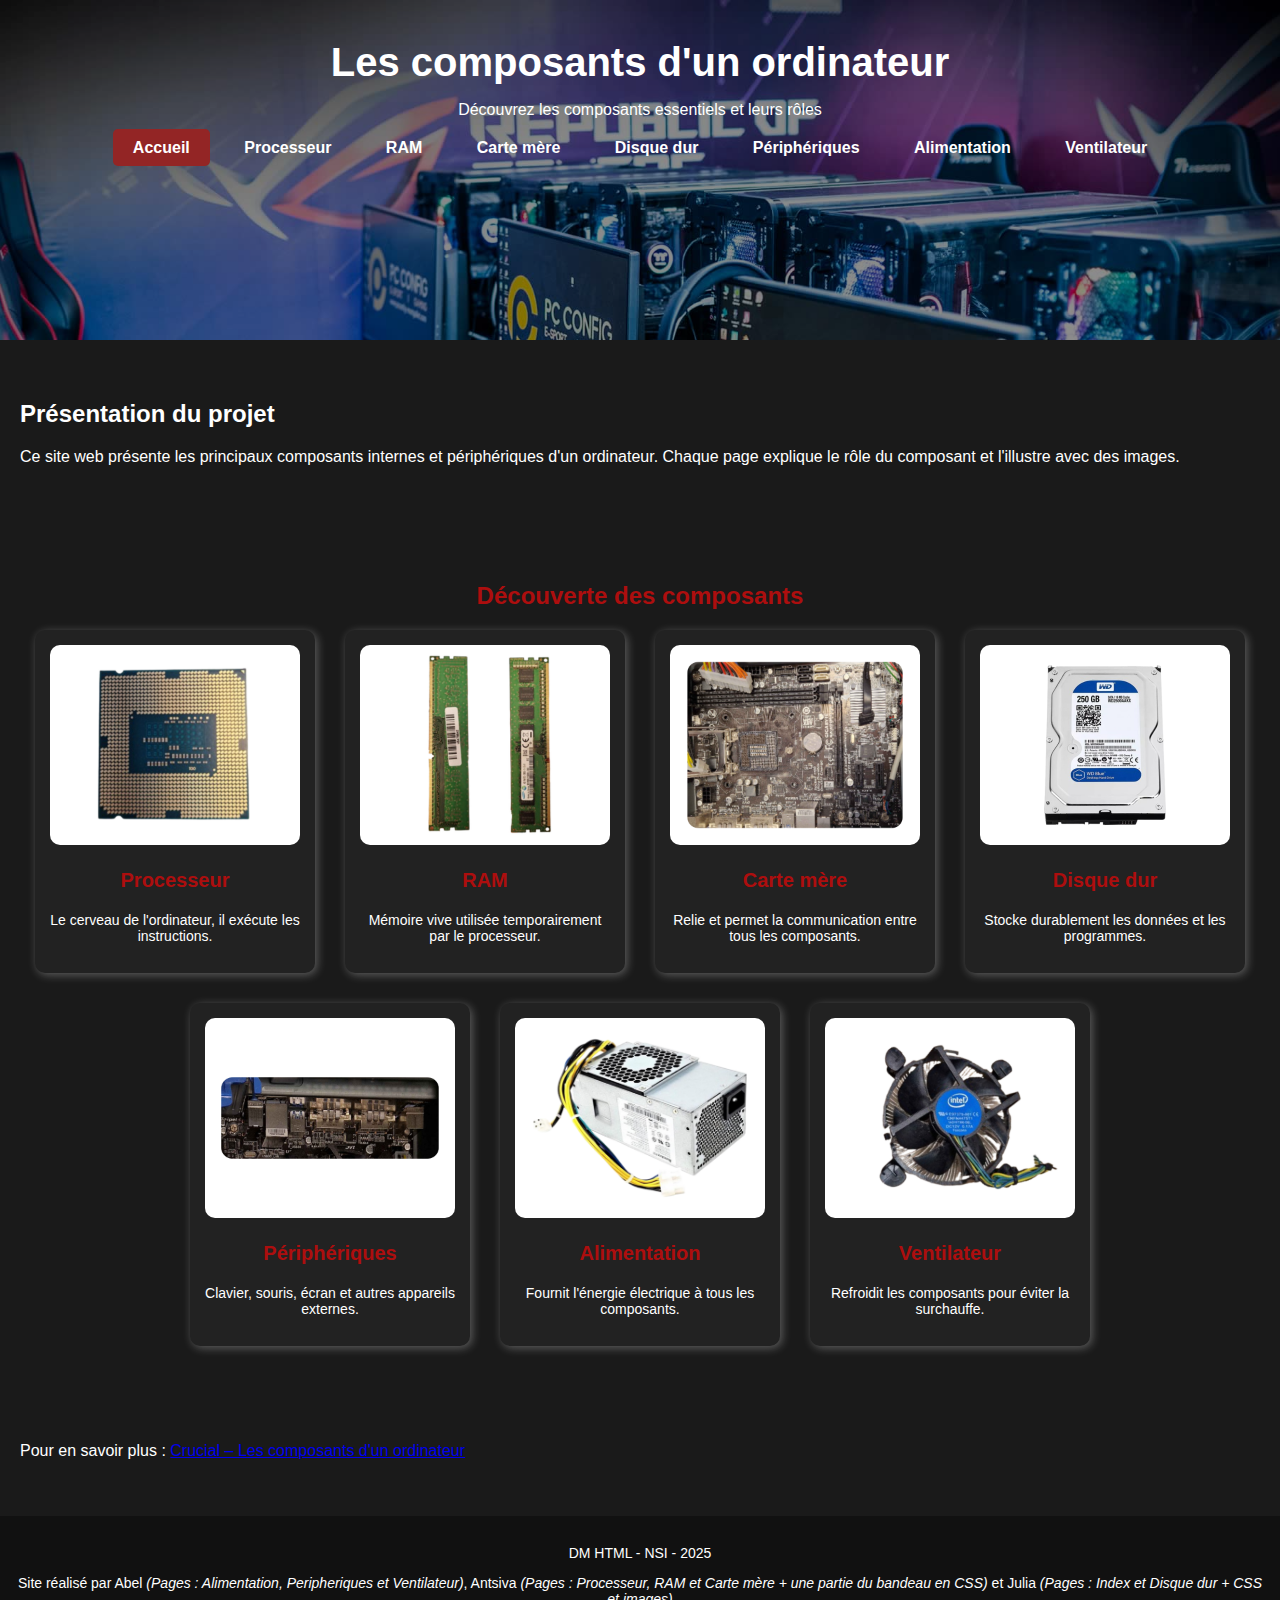
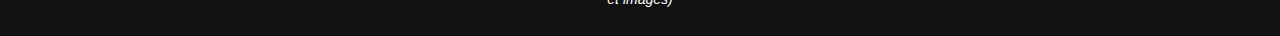
<file: index.html>
<!DOCTYPE html>
<html lang="fr">
<head>
    <meta charset="UTF-8">
    <title>Les composants d'un ordinateur</title>
    <link rel="stylesheet" href="style.css">
</head>

<body>

<header class="bandeau">
    <h1>Les composants d'un ordinateur</h1>
    <p>Découvrez les composants essentiels et leurs rôles</p>

    <nav>
        <a href="index.html" class="active">Accueil</a>
        <a href="cpu.html">Processeur</a>
        <a href="ram.html">RAM</a>
        <a href="carte_mere.html">Carte mère</a>
        <a href="disque_dur.html">Disque dur</a>
        <a href="peripheriques.html">Périphériques</a>
        <a href="alimentation.html">Alimentation</a>
        <a href="ventilateur.html">Ventilateur</a>
    </nav>
</header>

<main>

    <!-- Introduction -->
    <section>
        <h2>Présentation du projet</h2>
        <p>
            Ce site web présente les principaux composants internes et périphériques
            d'un ordinateur. Chaque page explique le rôle du composant et l'illustre avec des images.
        </p>
    </section>

    <!-- Cartes des composants -->
    <section id="composants">
        <h2 class="sectionTitle">Découverte des composants</h2>

        <div class="cardsContainer">

            <a href="cpu.html" class="componentCard">
                <img src="cpu.jpg" alt="Processeur">
                <h3 class="componentName">Processeur</h3>
                <p class="componentDesc">
                    Le cerveau de l'ordinateur, il exécute les instructions.
                </p>
            </a>

            <a href="ram.html" class="componentCard">
                <img src="ram.jpg" alt="RAM">
                <h3 class="componentName">RAM</h3>
                <p class="componentDesc">
                    Mémoire vive utilisée temporairement par le processeur.
                </p>
            </a>

            <a href="carte_mere.html" class="componentCard">
                <img src="carte_mere.jpg" alt="Carte mère">
                <h3 class="componentName">Carte mère</h3>
                <p class="componentDesc">
                    Relie et permet la communication entre tous les composants.
                </p>
            </a>

            <a href="disque_dur.html" class="componentCard">
                <img src="disque_dur.jpg" alt="Disque dur">
                <h3 class="componentName">Disque dur</h3>
                <p class="componentDesc">
                    Stocke durablement les données et les programmes.
                </p>
            </a>

            <a href="peripheriques.html" class="componentCard">
                <img src="peripheriques.jpg" alt="Périphériques">
                <h3 class="componentName">Périphériques</h3>
                <p class="componentDesc">
                    Clavier, souris, écran et autres appareils externes.
                </p>
            </a>

            <a href="alimentation.html" class="componentCard">
                <img src="alimentation.jpg" alt="Alimentation">
                <h3 class="componentName">Alimentation</h3>
                <p class="componentDesc">
                    Fournit l'énergie électrique à tous les composants.
                </p>
            </a>

            <a href="ventilateur.html" class="componentCard">
                <img src="ventilateur.jpg" alt="Ventilateur">
                <h3 class="componentName">Ventilateur</h3>
                <p class="componentDesc">
                    Refroidit les composants pour éviter la surchauffe.
                </p>
            </a>

        </div>
    </section>
	
	<section>
		<p>
		Pour en savoir plus :
			<a href="https://www.crucial.fr/articles/pc-builders/what-is-computer-hardware" target="_blank">
				Crucial – Les composants d'un ordinateur
			</a>
		</p>
	</section>

</main>

<footer>
    <p>DM HTML - NSI - 2025</p>
    <p>Site réalisé par Abel <em>(Pages : Alimentation, Peripheriques et Ventilateur)</em>, Antsiva <em>(Pages : Processeur, RAM et Carte mère + une partie du bandeau en CSS)</em> et Julia <em>(Pages : Index et Disque dur + CSS et images)</em></p>
</footer>

</body>
</html>
</file>
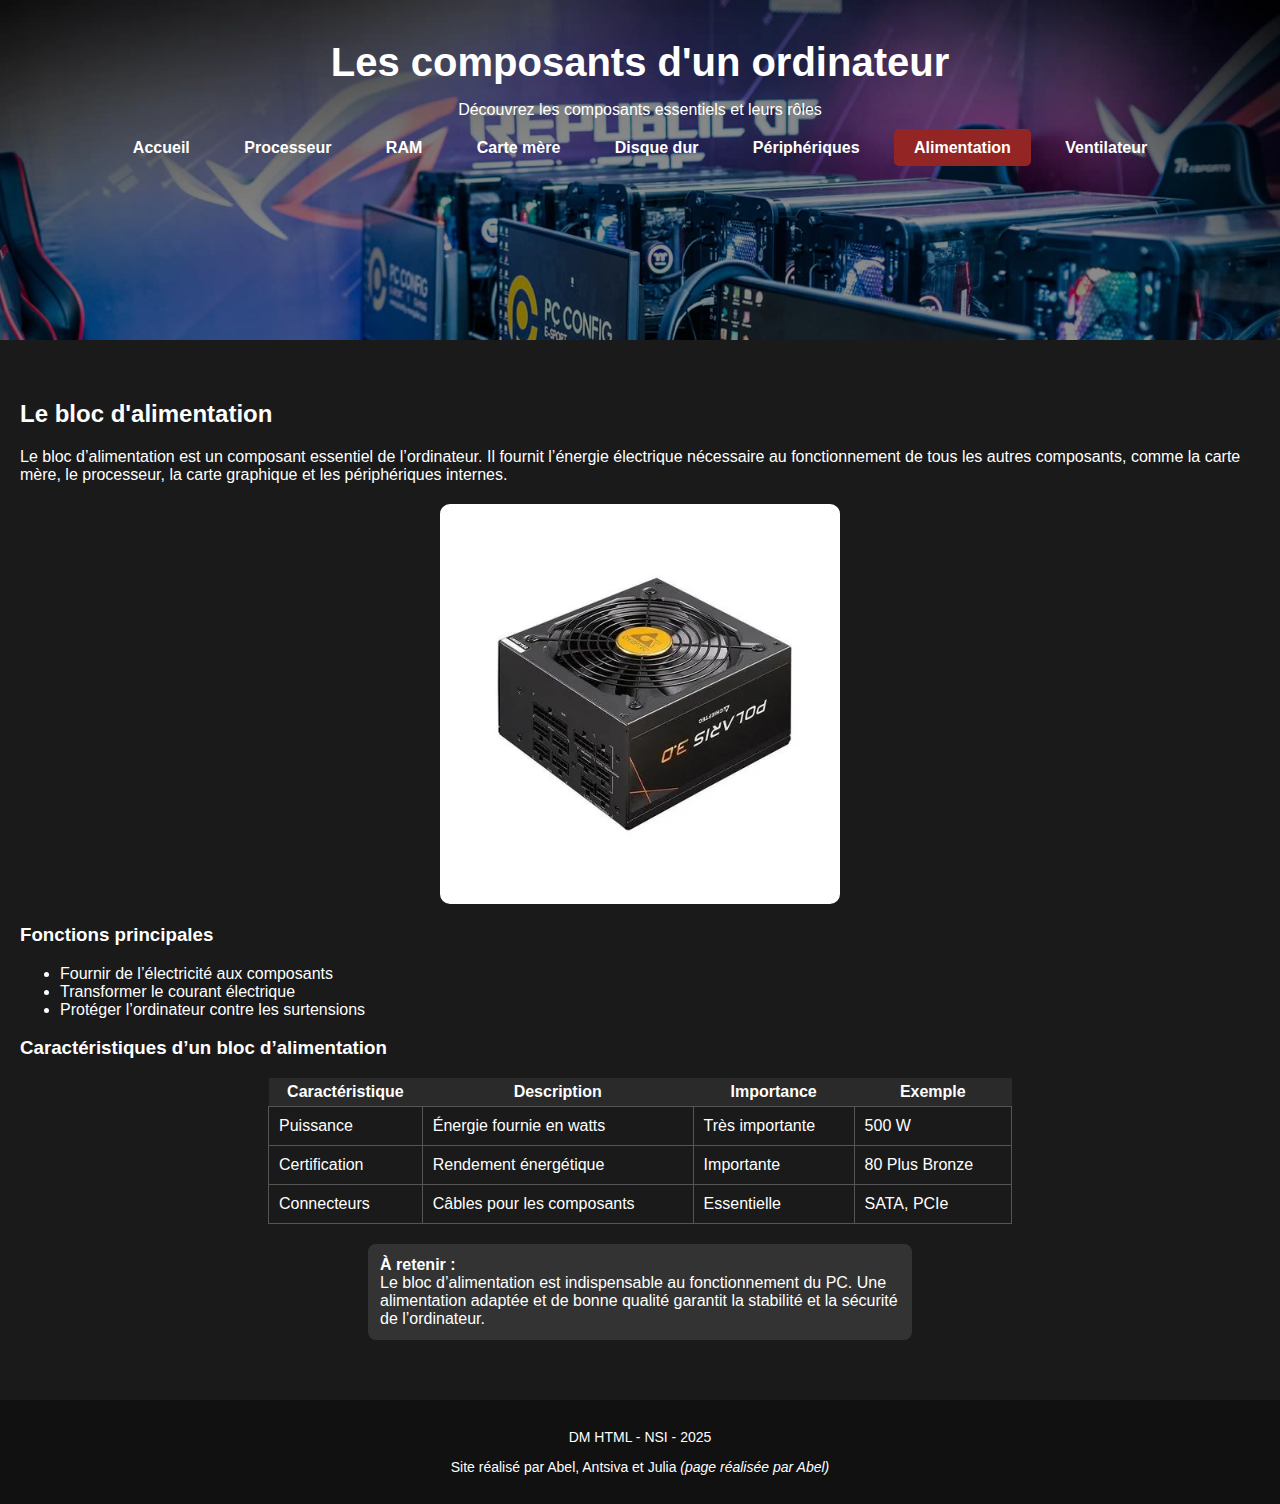
<file: alimentation.html>
<!DOCTYPE html>
<html lang="fr">
<head>
    <meta charset="UTF-8">
    <title>Bloc d'alimentation - Les composants d'un ordinateur</title>
    <link rel="stylesheet" href="style.css">
</head>
<body>

<header class="bandeau">
    <h1>Les composants d'un ordinateur</h1>
    <p>Découvrez les composants essentiels et leurs rôles</p>

    <nav>
        <a href="index.html">Accueil</a>
        <a href="cpu.html">Processeur</a>
        <a href="ram.html">RAM</a>
        <a href="carte_mere.html">Carte mère</a>
        <a href="disque_dur.html">Disque dur</a>
        <a href="peripheriques.html">Périphériques</a>
        <a href="alimentation.html" class="active">Alimentation</a>
        <a href="ventilateur.html">Ventilateur</a>
    </nav>
</header>

<main>

    <section>
        <h2>Le bloc d'alimentation</h2>

        <article>
            <p>
                Le bloc d’alimentation est un composant essentiel de l’ordinateur.
                Il fournit l’énergie électrique nécessaire au fonctionnement de tous les autres composants,
                comme la carte mère, le processeur, la carte graphique et les périphériques internes.
            </p>

            <img src="alimentation2.jpg" class="componentImage" alt="Alimentation">

            <h3>Fonctions principales</h3>
            <ul>
                <li>Fournir de l’électricité aux composants</li>
                <li>Transformer le courant électrique</li>
                <li>Protéger l’ordinateur contre les surtensions</li>
            </ul>
        </article>

        <article>
            <h3>Caractéristiques d’un bloc d’alimentation</h3>

            <table>
                <tr>
                    <th>Caractéristique</th>
                    <th>Description</th>
                    <th>Importance</th>
                    <th>Exemple</th>
                </tr>
                <tr>
                    <td>Puissance</td>
                    <td>Énergie fournie en watts</td>
                    <td>Très importante</td>
                    <td>500 W</td>
                </tr>
                <tr>
                    <td>Certification</td>
                    <td>Rendement énergétique</td>
                    <td>Importante</td>
                    <td>80 Plus Bronze</td>
                </tr>
                <tr>
                    <td>Connecteurs</td>
                    <td>Câbles pour les composants</td>
                    <td>Essentielle</td>
                    <td>SATA, PCIe</td>
                </tr>
            </table>

            <p class="infoBox">
                <strong>À retenir :</strong><br>
                Le bloc d’alimentation est indispensable au fonctionnement du PC.
                Une alimentation adaptée et de bonne qualité garantit la stabilité et la sécurité de l’ordinateur.
            </p>
        </article>

    </section>

</main>

<footer>
    <p>DM HTML - NSI - 2025</p>
    <p>Site réalisé par Abel, Antsiva et Julia <em>(page réalisée par Abel)</em></p>
</footer>

</body>
</html>
</file>
<file: style.css>
/* ===== Style général ===== */
body {
    background-color: #1a1a1a;
    color: white;
    font-family: "Candara", sans-serif;
    margin: 0;
    padding: 0;
}

/* ===== Bandeau principal avec image ===== */
header.bandeau {
    position: relative;
    width: 100%;
    height: 300px;
    background-image: url('background.jpg');
    background-repeat: no-repeat;
    background-size: cover;
    background-position: center;
    background-attachment: fixed;
    color: white;
    text-align: center;
    padding-top: 40px;
}

/* Assombrir légèrement l'image du bandeau */
header.bandeau::before {
    content: "";
    position: absolute;
    inset: 0;
    background-color: rgba(0, 0, 0, 0.45);
    z-index: 0;
}

/* Contenu au-dessus de l’overlay */
header.bandeau * {
    position: relative;
    z-index: 1;
}

header.bandeau h1 {
    margin: 0;
    font-size: 2.5em;
    font-family: "Impact", sans-serif;
}

/* ===== Menu navigation ===== */
header.bandeau nav {
    margin-top: 20px;
}

header.bandeau nav a {
    color: white;
    text-decoration: none;
    font-weight: bold;
    padding: 10px 20px;
    margin: 0 5px;
    border-radius: 5px;
    transition: background-color 0.3s;
}

header.bandeau nav a:hover {
    background-color: #B73535;
}

header.bandeau nav a.active {
    background-color: #932525;
}

/* ===== Sections ===== */
section {
    padding: 40px 20px;
}

.sectionTitle {
    text-align: center;
    color: #AD0E0E;
}

/* ===== Conteneur de cartes ===== */
.cardsContainer {
    display: flex;
    justify-content: center;
    gap: 30px;
    flex-wrap: wrap; 
}

/* ===== Cartes composants ===== */
.componentCard {
    width: 250px;
    padding: 15px;
    background-color: #222;
    color: white;
    text-align: center;
    border-radius: 10px;
    box-shadow: 2px 2px 10px rgba(255, 255, 255, 0.3);
    text-decoration: none;
    transition: transform 0.2s, box-shadow 0.2s;
}

.componentCard img {
    width: 100%;
    height: 200px;
    object-fit: cover;
    border-radius: 10px;
}

.componentCard:hover {
    transform: scale(1.05);
    box-shadow: 4px 4px 15px rgba(255, 255, 255, 0.5);
}

/* ===== Texte des cartes ===== */
.componentName {
    font-family: "Century Gothic", sans-serif;
    font-size: 20px;
    color: #AD0E0E;
}

.componentDesc {
    font-size: 14px;
    color: white;
    margin-top: 10px;
}

.componentImage {
    max-width: 400px;
    display: block;
    margin: 20px auto;
    border-radius: 10px;
}

.infoBox {
    background-color: #333;
    padding: 12px;
    border-radius: 8px;
    max-width: 520px;
    margin: 20px auto;
}

table {
    margin: auto;
    border-collapse: collapse;
    min-width: 60%;
}

td {
    border: 1px solid #555;
    padding: 10px;
}

th {
    background-color: #2a2a2a;
	padding:5px
}

footer {
    background-color: #111;
    text-align: center;
    padding: 15px;
    font-size: 14px;

}
</file>
